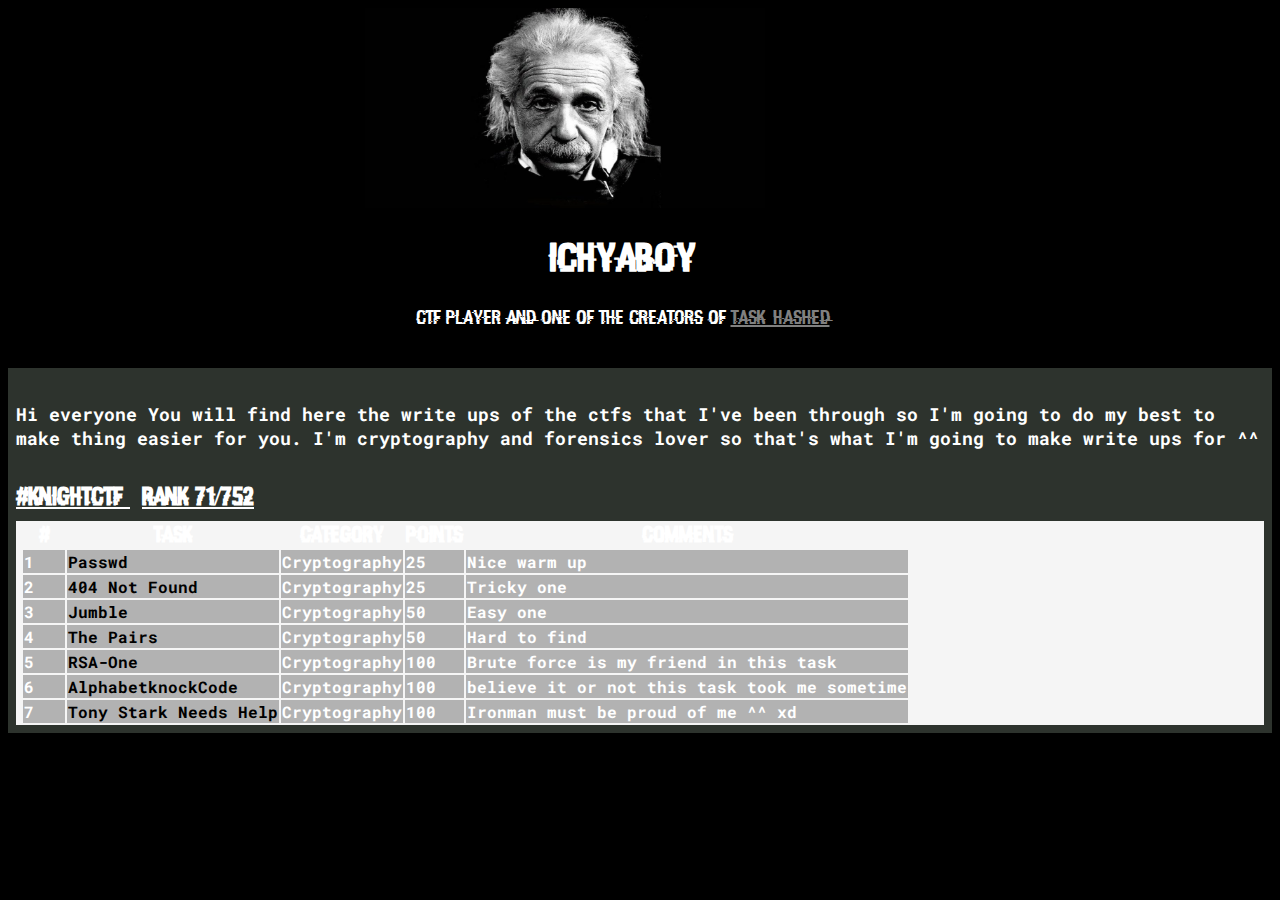
<file: index.html>
<!doctype html>
<html lang="en">
  <head>
    <!-- Required meta tags -->
    <meta charset="utf-8">
    <meta name="viewport" content="width=device-width, initial-scale=1">
    <link rel="stylesheet" href="mystyle.css">
    <!-- Bootstrap CSS -->
    <link href="https://cdn.jsdelivr.net/npm/bootstrap@5.1.3/dist/css/bootstrap.min.css" rel="stylesheet" integrity="sha384-1BmE4kWBq78iYhFldvKuhfTAU6auU8tT94WrHftjDbrCEXSU1oBoqyl2QvZ6jIW3" crossorigin="anonymous">

    <title>Ichyaboy - Writeups</title>
  </head>
  <body style="background-color: black;">
    <div class="container-fluid  mt-1 " style="width:100%;height: 100%;">
        <div class="container  pt-3">
            <center>
           <div class="row " id="HeaderRow">
              <div class="col col-6 " >
                 <img id="einpic"  src="albert-einstein.jpg" title="Too dumb to be in this pic hahaha">
              </div>

              <div class="col col-6" id="description">
                 <h1 class="myname">Ichyaboy</h1>
                 <p class="aboutme"> CTF Player And One Of The Creators Of <a href="https://ctftime.org/team/175900" target="_blank">Task_Hashed</a> </p>
              </div>
           </div>
            </center>

            <div class="row" id="RestOfBody" >
                <p class="parag1">Hi everyone You will find here the write ups of the ctfs that I've been through so I'm going to do my best to make thing easier for you. I'm cryptography and forensics lover so that's what I'm going to make write ups for ^^</p>
                <div id="accordion">
                  <div class="card" style="background-color: #2d332d;">
                    <div class="card-header">
                      <a id="ctfs" class="btn" data-bs-toggle="collapse" href="#collapseOne" >
                         #KnightCTF   <span class="badge rounded-pill bg-dark" style="margin-left: 12px;"> Rank 71/752</span>
                      </a>
                    </div>
                    <div id="collapseOne" class="collapse hide" data-bs-parent="#accordion">
                      <div id="taskstable" class="card-body">
                        <table class="table table-bordered " style="margin-top: 10px; margin-left: 5px;">
                                        <thead class="table-dark container-fluid">
                                            <tr class="headoftable">  
                                                <th style="width: 40px;">#</th>
                                                <th>Task</th>
                                                <th>Category</th>
                                                <th>Points</th>
                                                <th>Comments</th>
                                            </tr>
                                        </thead>
                                        <tbody class="tablebody">
                                            <tr >
                                                <td>1</td>
                                                <td class="passwdpage"><a href="Knightctf/passwd/passwd.html" target="_blank" >Passwd</a></td>
                                                <td>Cryptography</td>
                                                <td>25</td>
                                                <td>Nice warm up</td>
              
                                            </tr>
                                            <tr >
                                                <td>2</td>
                                                <td class="notfoundpage"><a href="Knightctf/404 Not Found/notFound.html" target="_blank">404 Not Found</a> </td>
                                                <td>Cryptography</td>
                                                <td>25</td>
                                                <td>Tricky one</td>
                                            </tr>
                                            <tr >
                                              <td>3</td>
                                              <td class="jumblepage"><a href="Knightctf/Jumble/Jumble.html" target="_blank">Jumble</a></td>
                                              <td>Cryptography</td>
                                              <td>50</td>
                                              <td>Easy one</td>
                                          </tr>
                                          <tr >
                                            <td>4</td>
                                            <td class="thepairspage"><a href="#">The Pairs</a>  </td>
                                            <td>Cryptography</td>
                                            <td>50</td>
                                            <td>Hard to find</td>
                                        </tr>
                                        
                                      <tr >
                                        <td>5</td>
                                        <td class="rsaonepage"> <a href="#">RSA-One</a></td>
                                        <td>Cryptography</td>
                                        <td>100</td>
                                        <td>Brute force is my friend in this task</td>
                                    </tr> 

                                    <tr >
                                        <td>6</td>
                                        <td class="alphabetpage"><a href="#">AlphabetknockCode</a></td>
                                        <td>Cryptography</td>
                                        <td>100</td>
                                        <td>believe it or not this task took me sometime</td>
                                    </tr> 
                                    <tr >
                                        <td>7</td>
                                        <td class="tonypage"><a href="#">Tony Stark Needs Help</a></td>
                                        <td>Cryptography</td>
                                        <td>100</td>
                                        <td>Ironman must be proud of me ^^ xd</td>
                                    </tr>
                                           
                                           
                                        </tbody>
                                    </table>
                      </div>
                    </div>
                  </div>
            </div>

            </div>
        </div>
    </div>



    
    <!-- Optional JavaScript; choose one of the two! -->

    <!-- Option 1: Bootstrap Bundle with Popper -->
    <script src="https://cdn.jsdelivr.net/npm/bootstrap@5.1.3/dist/js/bootstrap.bundle.min.js" integrity="sha384-ka7Sk0Gln4gmtz2MlQnikT1wXgYsOg+OMhuP+IlRH9sENBO0LRn5q+8nbTov4+1p" crossorigin="anonymous"></script>

    <!-- Option 2: Separate Popper and Bootstrap JS -->
    <!--
    <script src="https://cdn.jsdelivr.net/npm/@popperjs/core@2.10.2/dist/umd/popper.min.js" integrity="sha384-7+zCNj/IqJ95wo16oMtfsKbZ9ccEh31eOz1HGyDuCQ6wgnyJNSYdrPa03rtR1zdB" crossorigin="anonymous"></script>
    <script src="https://cdn.jsdelivr.net/npm/bootstrap@5.1.3/dist/js/bootstrap.min.js" integrity="sha384-QJHtvGhmr9XOIpI6YVutG+2QOK9T+ZnN4kzFN1RtK3zEFEIsxhlmWl5/YESvpZ13" crossorigin="anonymous"></script>
    -->
  </body>
</html>
</file>
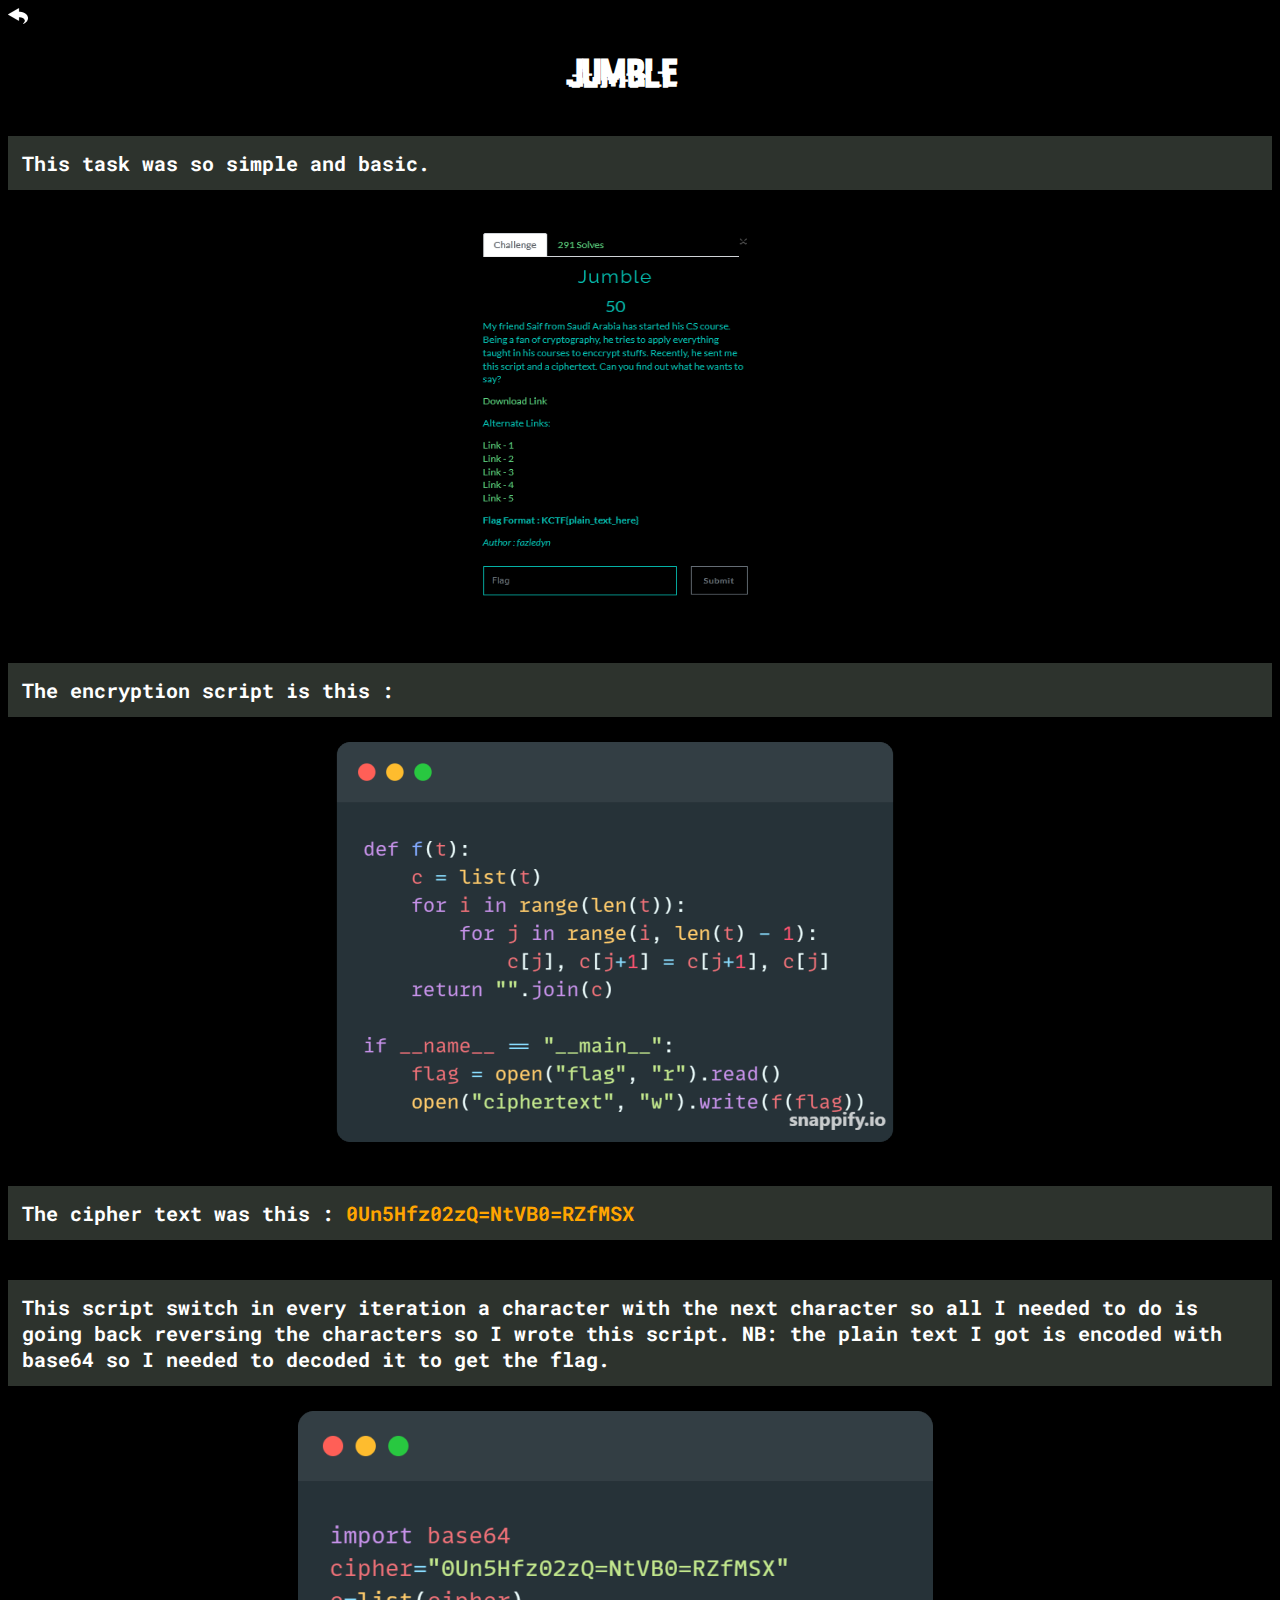
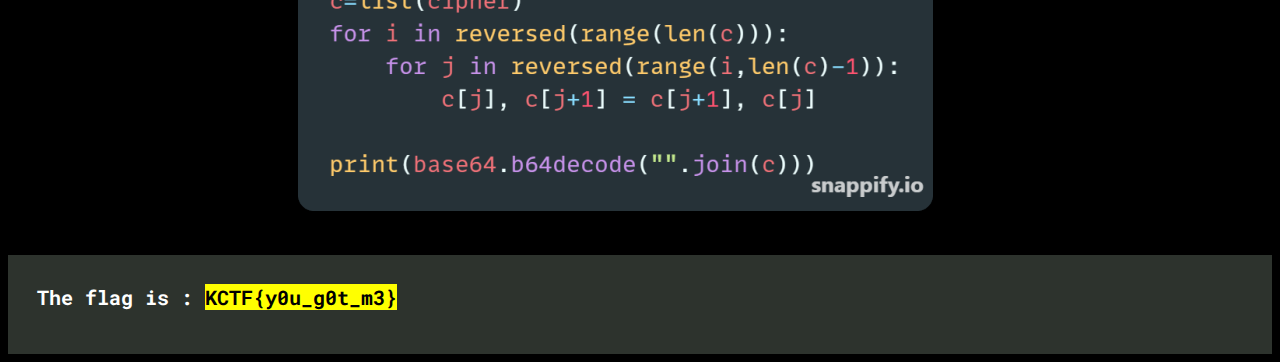
<file: Knightctf/Jumble/Jumble.html>
<!doctype html>
<html lang="en">
  <head>
    <!-- Required meta tags -->
    <meta charset="utf-8">
    <meta name="viewport" content="width=device-width, initial-scale=1">
    <link rel="stylesheet" href="../../mystyle.css">
    <!-- Bootstrap CSS -->
    <link href="https://cdn.jsdelivr.net/npm/bootstrap@5.1.3/dist/css/bootstrap.min.css" rel="stylesheet" integrity="sha384-1BmE4kWBq78iYhFldvKuhfTAU6auU8tT94WrHftjDbrCEXSU1oBoqyl2QvZ6jIW3" crossorigin="anonymous">

    <title>Writeups - Jumble</title>
  </head>
  <body style="background-color: black;">
    <div class="container-fluid  mt-1 " style="width:100%;height: 100%;">
        <div class="container  pt-3">
            <div>
                <a href="../../index.html"><img class="backicon" src="back.png" alt="go back" title="Ichyaboy's site"></a>
            </div>

            <center>
                <div class="row " id="HeaderRow">
                   <div class="" id="description">
                      <h1 class="myname">Jumble</h1>
                   </div>
                </div>
            </center>

            <div class="row" id="parag" >
                This task was so simple and basic.
            </div>

            <div class="row">
                <center>
                <img id="jumbletask" class="img-fluid"  src="jumbletask.PNG" alt="jumble task">
            </center>

            <div class="row" id="parag" >
                The encryption script is this :    
            </div>

            <div class="row">
                <center>
                <img id="encjumble" class="img-fluid"  src="enc.png" alt="encryption script">
            </center>
            </div>
            <div class="row" id="parag" >
                The cipher text was this : <span style="color: orange;">0Un5Hfz02zQ=NtVB0=RZfMSX</span>
            </div>
            <div class="row" id="parag" >
                This script switch in every iteration a character with the next character so all I needed to do is going back reversing the characters so I wrote this 
             script. <span>NB: the plain text I got is encoded with base64 so I needed to decoded it to get the flag.</span></div>

            <div class="row">
                <center>
                <img id="decjumble" class="img-fluid"  src="dec.png" alt="decryption script">
            </center>
            </div>

            <div class="row" id="parag" >
                <div style="padding-left: 15px; margin-top: 15px; margin-bottom: 30px; font-weight: bolder;"> The flag is : <mark>KCTF{y0u_g0t_m3}</mark></div>
            </div>

            

            

            
        </div>
    </div>



    
    <!-- Optional JavaScript; choose one of the two! -->

    <!-- Option 1: Bootstrap Bundle with Popper -->
    <script src="https://cdn.jsdelivr.net/npm/bootstrap@5.1.3/dist/js/bootstrap.bundle.min.js" integrity="sha384-ka7Sk0Gln4gmtz2MlQnikT1wXgYsOg+OMhuP+IlRH9sENBO0LRn5q+8nbTov4+1p" crossorigin="anonymous"></script>

    <!-- Option 2: Separate Popper and Bootstrap JS -->
    <!--
    <script src="https://cdn.jsdelivr.net/npm/@popperjs/core@2.10.2/dist/umd/popper.min.js" integrity="sha384-7+zCNj/IqJ95wo16oMtfsKbZ9ccEh31eOz1HGyDuCQ6wgnyJNSYdrPa03rtR1zdB" crossorigin="anonymous"></script>
    <script src="https://cdn.jsdelivr.net/npm/bootstrap@5.1.3/dist/js/bootstrap.min.js" integrity="sha384-QJHtvGhmr9XOIpI6YVutG+2QOK9T+ZnN4kzFN1RtK3zEFEIsxhlmWl5/YESvpZ13" crossorigin="anonymous"></script>
    -->
  </body>
</html>
</file>
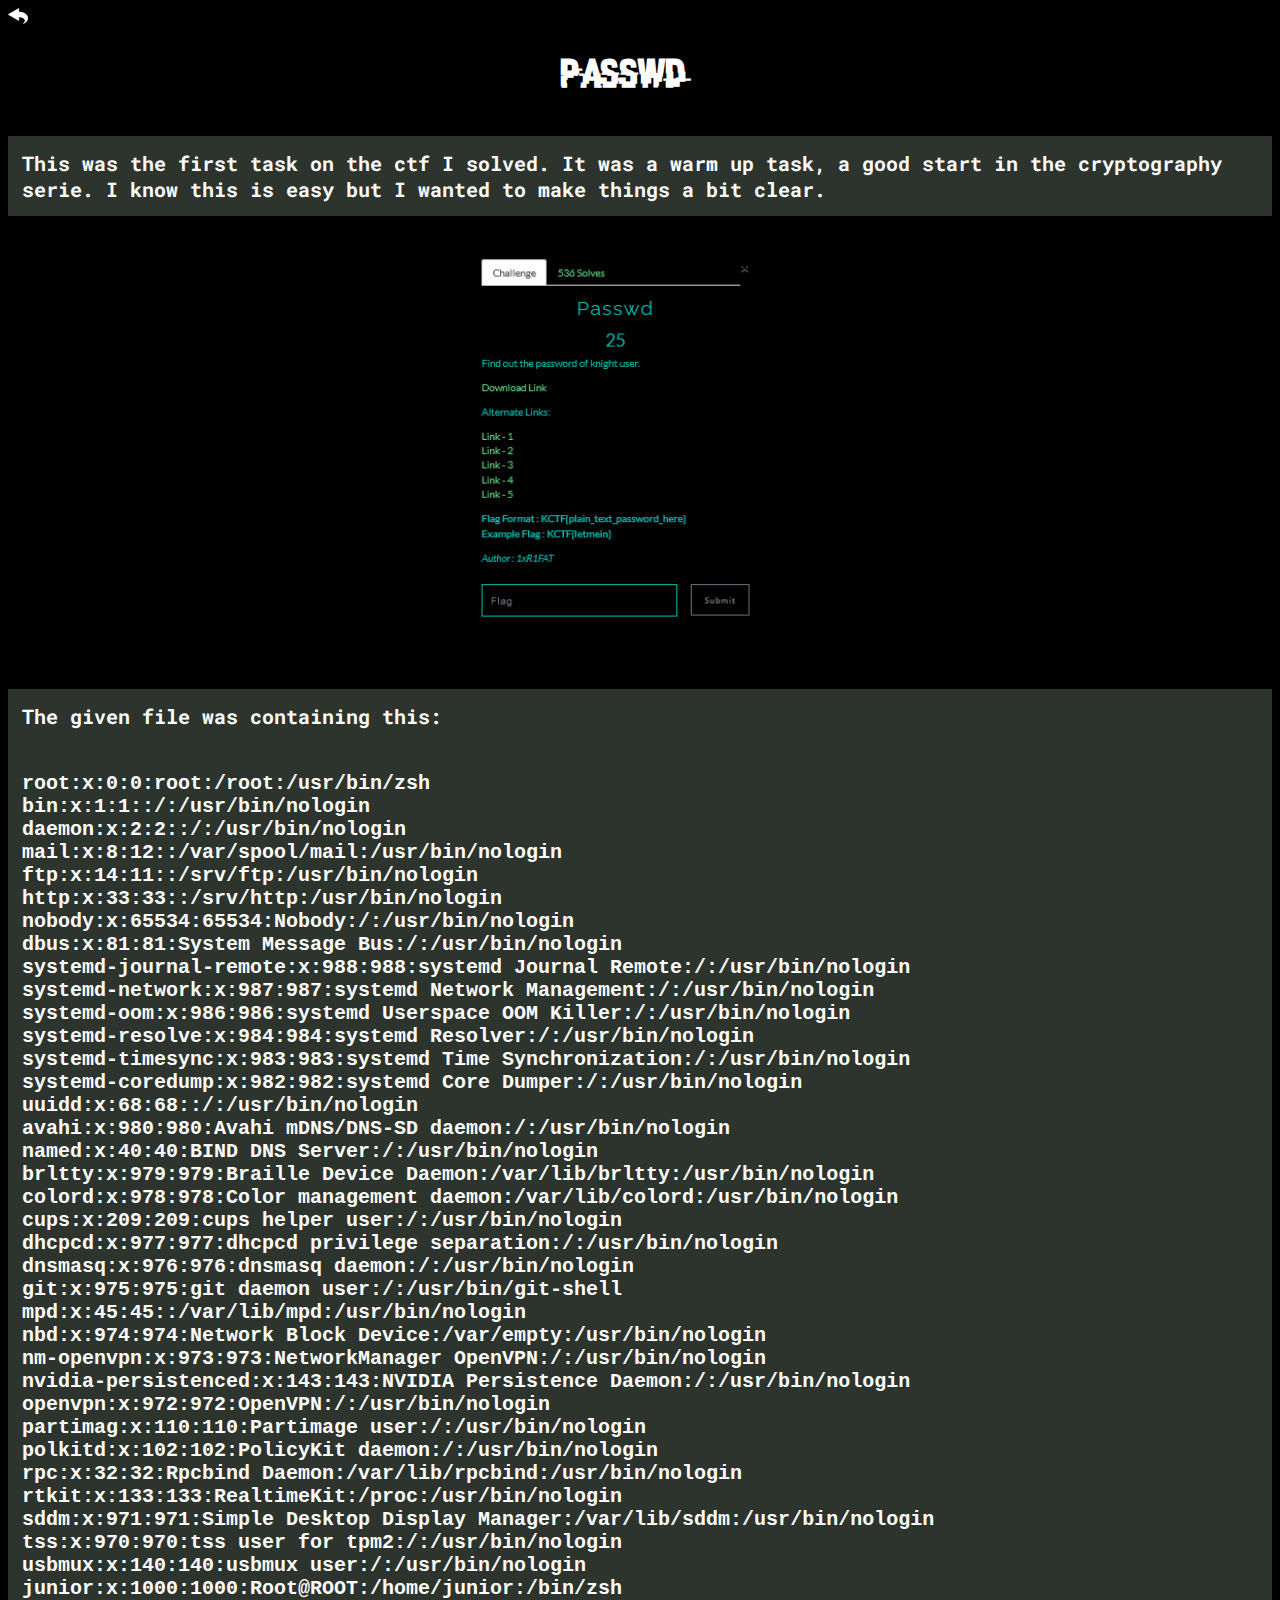
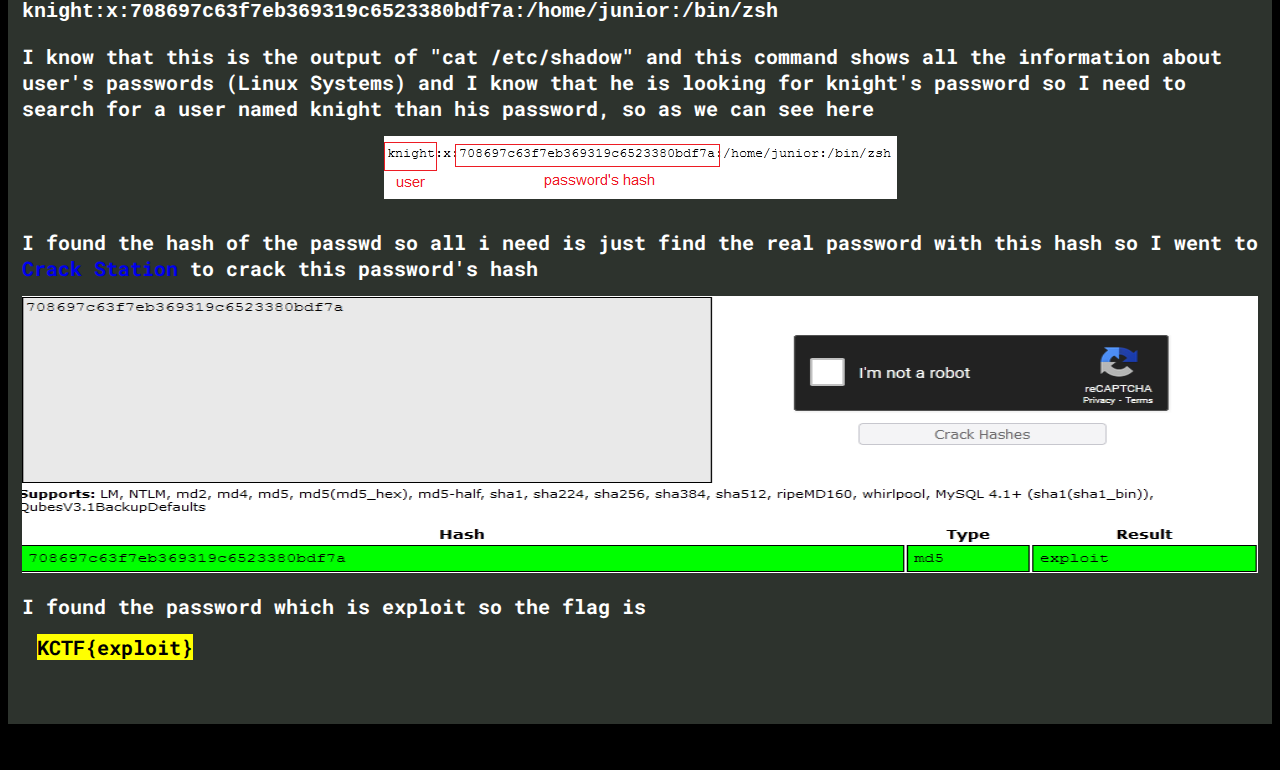
<file: Knightctf/passwd/passwd.html>
<!doctype html>
<html lang="en">
  <head>
    <!-- Required meta tags -->
    <meta charset="utf-8">
    <meta name="viewport" content="width=device-width, initial-scale=1">
    <link rel="stylesheet" href="../../mystyle.css">
    <!-- Bootstrap CSS -->
    <link href="https://cdn.jsdelivr.net/npm/bootstrap@5.1.3/dist/css/bootstrap.min.css" rel="stylesheet" integrity="sha384-1BmE4kWBq78iYhFldvKuhfTAU6auU8tT94WrHftjDbrCEXSU1oBoqyl2QvZ6jIW3" crossorigin="anonymous">

    <title>Writeups - Passwd</title>
  </head>
  <body style="background-color: black;">
    <div class="container-fluid  mt-1 " style="width:100%;height: 100%;">
        <div class="container  pt-3">
            <div>
                <a href="../../index.html"><img class="backicon" src="back.png" alt="go back" title="Ichyaboy's site"></a>
            </div>
            <center>
           <div class="row " id="HeaderRow">
              <div class="" id="description">
                 <h1 class="myname">Passwd</h1>
              </div>
           </div>
            </center>

            <div class="row" id="parag" >
                This was the first task on the ctf I solved. It was a warm up task, a good start in the cryptography serie. I know this is easy but I wanted to make things a bit clear.              
            </div>
            
            <div class="row">
                <center>
                <img id="passwdtask" class="img-fluid"  src="passwd.PNG" alt="passwd task">
            </center>
            </div>

            <div class="row" id="parag" >
                The given file was containing this: <pre>

root:x:0:0:root:/root:/usr/bin/zsh
bin:x:1:1::/:/usr/bin/nologin
daemon:x:2:2::/:/usr/bin/nologin
mail:x:8:12::/var/spool/mail:/usr/bin/nologin
ftp:x:14:11::/srv/ftp:/usr/bin/nologin
http:x:33:33::/srv/http:/usr/bin/nologin
nobody:x:65534:65534:Nobody:/:/usr/bin/nologin
dbus:x:81:81:System Message Bus:/:/usr/bin/nologin
systemd-journal-remote:x:988:988:systemd Journal Remote:/:/usr/bin/nologin
systemd-network:x:987:987:systemd Network Management:/:/usr/bin/nologin
systemd-oom:x:986:986:systemd Userspace OOM Killer:/:/usr/bin/nologin
systemd-resolve:x:984:984:systemd Resolver:/:/usr/bin/nologin
systemd-timesync:x:983:983:systemd Time Synchronization:/:/usr/bin/nologin
systemd-coredump:x:982:982:systemd Core Dumper:/:/usr/bin/nologin
uuidd:x:68:68::/:/usr/bin/nologin
avahi:x:980:980:Avahi mDNS/DNS-SD daemon:/:/usr/bin/nologin
named:x:40:40:BIND DNS Server:/:/usr/bin/nologin
brltty:x:979:979:Braille Device Daemon:/var/lib/brltty:/usr/bin/nologin
colord:x:978:978:Color management daemon:/var/lib/colord:/usr/bin/nologin
cups:x:209:209:cups helper user:/:/usr/bin/nologin
dhcpcd:x:977:977:dhcpcd privilege separation:/:/usr/bin/nologin
dnsmasq:x:976:976:dnsmasq daemon:/:/usr/bin/nologin
git:x:975:975:git daemon user:/:/usr/bin/git-shell
mpd:x:45:45::/var/lib/mpd:/usr/bin/nologin
nbd:x:974:974:Network Block Device:/var/empty:/usr/bin/nologin
nm-openvpn:x:973:973:NetworkManager OpenVPN:/:/usr/bin/nologin
nvidia-persistenced:x:143:143:NVIDIA Persistence Daemon:/:/usr/bin/nologin
openvpn:x:972:972:OpenVPN:/:/usr/bin/nologin
partimag:x:110:110:Partimage user:/:/usr/bin/nologin
polkitd:x:102:102:PolicyKit daemon:/:/usr/bin/nologin
rpc:x:32:32:Rpcbind Daemon:/var/lib/rpcbind:/usr/bin/nologin
rtkit:x:133:133:RealtimeKit:/proc:/usr/bin/nologin
sddm:x:971:971:Simple Desktop Display Manager:/var/lib/sddm:/usr/bin/nologin
tss:x:970:970:tss user for tpm2:/:/usr/bin/nologin
usbmux:x:140:140:usbmux user:/:/usr/bin/nologin
junior:x:1000:1000:Root@ROOT:/home/junior:/bin/zsh
knight:x:708697c63f7eb369319c6523380bdf7a:/home/junior:/bin/zsh
</pre>
               <div style="margin-top: 15px;"> I know that this is the output of "cat /etc/shadow" and this command shows all the information about user's passwords (Linux Systems) and I know that he is looking for knight's password so I need to search for a user named knight than his password, so as we can see here </div>
<center>
<img class="img-fluid" src="passwduser.png" alt="usera nd password" style="width: 513px ; height: 63px ; margin-top: 15px; margin-bottom: 15px ;">
</center>        

              <div style="margin-top: 10px;">I found the hash of the passwd so all i need is just find the real password with this hash so I went to <a href="https://crackstation.net/" style="text-decoration: none;" target="_blank">Crack Station </a> to crack this password's hash</div>
             <img  class="img-fluid" src="crackstation.PNG" alt="crackstation" style="width: 100%; height: 277px; margin-top: 15px ;">   
           <div style="margin-top: 15px;">I found the password which is exploit so the flag is</div> 
           <div style="padding-left: 15px; margin-top: 15px; margin-bottom: 50px;"><mark>KCTF{exploit}</mark></div>
            </div>

            

            </div>
        </div>
    </div>



    
    <!-- Optional JavaScript; choose one of the two! -->

    <!-- Option 1: Bootstrap Bundle with Popper -->
    <script src="https://cdn.jsdelivr.net/npm/bootstrap@5.1.3/dist/js/bootstrap.bundle.min.js" integrity="sha384-ka7Sk0Gln4gmtz2MlQnikT1wXgYsOg+OMhuP+IlRH9sENBO0LRn5q+8nbTov4+1p" crossorigin="anonymous"></script>

    <!-- Option 2: Separate Popper and Bootstrap JS -->
    <!--
    <script src="https://cdn.jsdelivr.net/npm/@popperjs/core@2.10.2/dist/umd/popper.min.js" integrity="sha384-7+zCNj/IqJ95wo16oMtfsKbZ9ccEh31eOz1HGyDuCQ6wgnyJNSYdrPa03rtR1zdB" crossorigin="anonymous"></script>
    <script src="https://cdn.jsdelivr.net/npm/bootstrap@5.1.3/dist/js/bootstrap.min.js" integrity="sha384-QJHtvGhmr9XOIpI6YVutG+2QOK9T+ZnN4kzFN1RtK3zEFEIsxhlmWl5/YESvpZ13" crossorigin="anonymous"></script>
    -->
  </body>
</html>
</file>
<file: mystyle.css>
@import url('https://fonts.googleapis.com/css2?family=Roboto+Mono:wght@100&display=swap');
::selection{
    color:black;
    background-color: rgb(126, 126, 230);
}

@font-face {

    font-family: 'mrrobotregular';
    src: url('mr_robot-webfont.woff2') format('woff2'),
         url('mr_robot-webfont.woff') format('woff');
    font-weight: normal;
    font-style: normal;

}

@font-face {
    font-family: 'hackedregular';
    src: url('hacked-kerx-webfont.woff2') format('woff2'),
         url('hacked-kerx-webfont.woff') format('woff');
    font-weight: normal;
    font-style: normal;
}

body {
    background-color:black;
    height: 100%;
}

#HeaderRow {
  width: 40%;
}
#einpic {
  width: 400px;
  height: 200px;
  margin-left: -150px;
}
#description{
    margin-left: -35px;
}
a:active{
    text-decoration: none;

}
a:hover{
    color: red;
}

.myname {
    margin-top: 25px;
    font-family: 'hackedregular';
    font-size: 40px;
    color: white;

}
.aboutme{
    margin-top: 15px;
    font-family: 'hackedregular';
    color: white;
    font-size: 20px;
}
.aboutme > p{
    color: green;
    
    font-size: 15px;
}


.aboutme > a{
    color: gray;
}
.aboutme > a:hover{
    color: green;
}

#RestOfBody{
    margin-top: 40px;
    padding: 8px;
    color: white;
    font-weight: bold;
    background-color: #2d332d;
    height: 100%;
    font-size: 25px;
    
}
.parag1{
    font-family: 'Roboto Mono', monospace;
    font-weight: bold;
    font-size: 18px;
    padding-top: 8px;
    padding-bottom: 15px;


}



#ctfs{
    color: white;
    font-family: 'hackedregular';

    font-size: 25px;

}
#categories{
    color: white;
    font-family: 'hackedregular';
}

#taskstable{
    font-family: 'hackedregular';
    font-size: 25px;
    background-color: whitesmoke;
}

.tablebody{
    background-color: #b2b2b2;
    font-family: 'Roboto Mono', monospace;
    font-size: 16px;
    font-weight: bold;
}

.tablebody > tr:hover{
    background-color: white;
    color: black;
    
}
.headoftable{
    font-size: 22px;

}

.passwdpage > a{
    color: black;
    text-decoration: none;
    display: block;
    width: 100%;
}
.passwdpage > a:hover{
    color: green;
}
.notfoundpage > a{
    color: black;
    text-decoration: none;
    display: block;
    width: 100%;
}

.notfoundpage > a:hover{
    color: green;
}

.jumblepage > a{
    color: black;
    text-decoration: none;
    display: block;
    width: 100%;
}
.jumblepage > a:hover{
    color: green;

}

.thepairspage > a{
    color: black;
    text-decoration: none;
    display: block;
    width: 100%;
}
.thepairspage > a:hover{
    color: green;

}
.rsaonepage > a{
    color: black;
    text-decoration: none;
    display: block;
    width: 100%;
}
.rsaonepage > a:hover{
    color: green;

}
.alphabetpage > a{
    color: black;
    text-decoration: none;
    display: block;
    width: 100%;
}
.alphabetpage > a:hover{
    color: green;

}
.tonypage > a{
    color: black;
    text-decoration: none;
    display: block;
    width: 100%;
}
.tonypage > a:hover{
    color: green;
    

}

.passwddescrip{
    font-family: 'Roboto Mono', monospace;
    font-size: 20px;
}

.backicon{
    width: 20px;
    height: 16px;
}

#parag{
    font-family: 'Roboto Mono', monospace;
    margin-top: 40px;
    padding: 14px;
    color: white;
    font-weight: bold;
    background-color: #2d332d;
    height: 100%;
    font-size: 20px;

}

#passwdtask{
    width: 303px;
    height: 404px ;
    margin-top: 25px;
    margin-left: -50px;
}
#404task{
    width: 303px;
    height: 404px ;
    margin-top: 25px;
    margin-left: -50px;
}
#jumbletask{
    width: 303px;
    height: 404px ;
    margin-top: 25px;
    margin-left: -50px;
}
#encjumble{
    width: 558px;
    height: 400px ;
    margin-top: 25px;
    margin-left: -50px;
}
#decjumble{
    width: 635px;
    height: 400px ;
    margin-top: 25px;
    margin-left: -50px;
}
</file>
